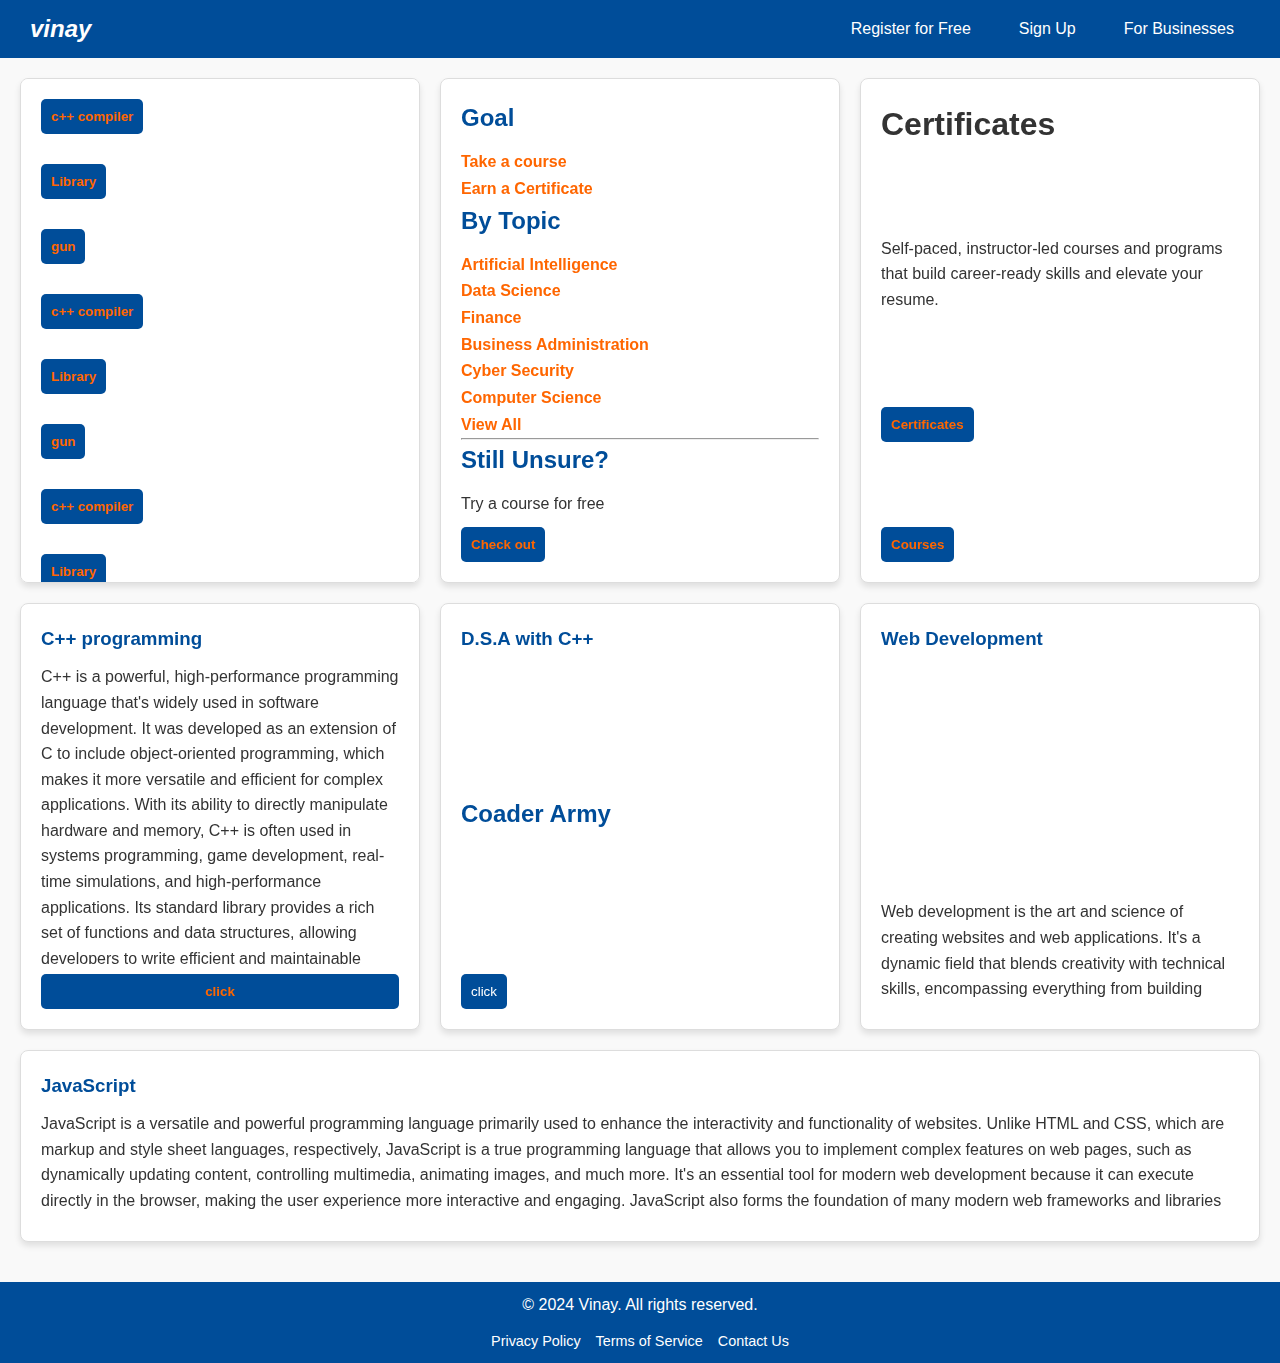
<file: index.html>
<!DOCTYPE html>
<html lang="en">
<head>
    <meta charset="UTF-8">
    <meta name="viewport" content="width=device-width, initial-scale=1.0">
    <title>VinayDwivediG</title>
   <link rel="stylesheet" href="./style.css">
</head>
<body>
    <header>
    <div class="first">
        <div class="logo">
            <p><i>vinay</i></p>
           </div>
            <div>
                <input type="checkbox" name="" id="menu-toggle">
            <label for="menu-toggle" class="menu-icon">
                <span></span>
                <span></span>
                <span></span>
            </label>
            <nav class="menu">
                <ul>
                    <li><a href="#">Register for Free</a></li>
                    <li><a href="#">Sign Up</a></li>
                    <li><a href="#">For Businesses</a></li>
                </ul>
            </nav>
        </div>
    </header>
    
    <main>

   
    <div class="container">
        
       <div class="firs">
        <div>
            <button><a href="https://www.programiz.com/cpp-programming/online-compiler/">c++ compiler</a></button>
        </div>
        <div>
            <button><a href="https://www.ndl.gov.in/">Library</a></button>
        </div>
        <div>
            <button><a href="#">gun</a></button>
        </div>
        <div>
            <button><a href="https://www.programiz.com/cpp-programming/online-compiler/">c++ compiler</a></button>
        </div>
        <div>
            <button><a href="https://www.ndl.gov.in/">Library</a></button>
        </div>
        <div>
            <button><a href="#">gun</a></button>
        </div>
        <div>
            <button><a href="https://www.programiz.com/cpp-programming/online-compiler/">c++ compiler</a></button>
        </div>
        <div>
            <button><a href="https://www.ndl.gov.in/">Library</a></button>
        </div>
        <div>
            <button><a href="#">gun</a></button>
        </div>
        <div>
            <button><a href="https://www.programiz.com/cpp-programming/online-compiler/">c++ compiler</a></button>
        </div>
        <div>
            <button><a href="https://www.ndl.gov.in/">Library</a></button>
        </div>
        <div>
            <button><a href="#">gun</a></button>
        </div>
        <div></div>
       </div>
       
   
  
        <div class="second">
            <h2>Goal</h2>
            <div>
                <a href="">Take a course</a>
            </div>
            <div>
                <a href="">Earn a Certificate</a>
            </div>
            <h2>By Topic</h2>
            <div><a href="">Artificial Intelligence</a></div>
            <div><a href="">Data Science</a></div>
            <div><a href="">Finance</a></div>
            <div><a href="">Business Administration</a></div>
            <div><a href="">Cyber Security</a></div>
            <div><a href="">Computer Science</a></div>
            <div><a href="">View All</a></div>
            <hr>
            <h2>Still Unsure?</h2>
            <div>
                <p>Try a course for free</p>
            </div>
            <div>
                <button><a href="https://swayam.gov.in/explorer">Check out</a></button>
            </div>
          
        </div>
        <div class="third">
            <h1>Certificates</h1>
            <p>Self-paced, instructor-led courses and programs that build career-ready skills and elevate your resume.</p>
            <div>
                <button><a href="">Certificates</a></button>
            </div>
            <div>
                <button><a href="">Courses</a></button>
            </div>
        </div>
        <div class="forth">
            <h3>C++ programming</h3>
            <p>C++ is a powerful, high-performance programming language that's widely used in software development. It was developed as an extension of C to include object-oriented programming, which makes it more versatile and efficient for complex applications. With its ability to directly manipulate hardware and memory, C++ is often used in systems programming, game development, real-time simulations, and high-performance applications. Its standard library provides a rich set of functions and data structures, allowing developers to write efficient and maintainable code. Moreover, C++ supports both low-level and high-level programming paradigms, giving programmers the flexibility to choose the best approach for their specific needs. Despite its steep learning curve, mastering C++ opens up numerous opportunities in the tech industry.</p>
            
            <button><a href="https://www.learncpp.com/cpp-tutorial/introduction-to-these-tutorials/">click</a></button>
        </div>
        <div class="fifth">
            <h3>D.S.A with C++</h3>
            <h2>Coader Army</h2>
            <a href="learning.html"> <button>click</button></a>
        </div>
        <div class="sixth">
            <h3>Web Development</h3>
            <p>Web development is the art and science of creating websites and web applications. It's a dynamic field that blends creativity with technical skills, encompassing everything from building static web pages to complex web applications.

                Here are a few key aspects of web development:
                
                Front-End Development: This involves everything users see and interact with on a website, including the layout, design, and user interface. Front-end developers use languages like HTML, CSS, and JavaScript to create visually appealing and responsive websites.
                
                Back-End Development: This is the behind-the-scenes functionality of a website, including server-side logic, databases, and APIs. Back-end developers use languages such as Python, Ruby, PHP, and frameworks like Node.jsto manage data and ensure everything works smoothly.
                
                Full-Stack Development: Full-stack developers are proficient in both front-end and back-end technologies. They have the skills to handle all aspects of web development, making them versatile and highly valuable.
                
                Web Design: This focuses on the visual and aesthetic aspects of a website. Web designers use tools like Adobe XD, Figma, or Sketch to create the layout, color scheme, typography, and overall look and feel of a site.
                
                User Experience (UX) and User Interface (UI) Design: UX design is about making a website intuitive and user-friendly, while UI design focuses on the visual elements. Together, they ensure users have a seamless and enjoyable experience.
                
                Responsive Design: With the variety of devices and screen sizes, responsive design ensures that websites function well on desktops, tablets, and smartphones. This involves using flexible grids, layouts, and CSS media queries.
                
                Content Management Systems (CMS): These platforms, like WordPress, Joomla, and Drupal, allow developers and non-developers to create and manage website content easily without extensive coding knowledge.
                
                SEO (Search Engine Optimization): SEO involves optimizing a website to rank higher on search engine results pages, driving more organic traffic. This includes using proper keywords, meta tags, and adhering to search engine guidelines.
                
                Web development is an ever-evolving field with continuous advancements in technology and best practices. It's both challenging and rewarding, offering endless possibilities for creativity and innovation.</p>
           
        </div>
        <div class="eight">
            <h3>JavaScript</h3>
            <p>JavaScript is a versatile and powerful programming language primarily used to enhance the interactivity and functionality of websites. Unlike HTML and CSS, which are markup and style sheet languages, respectively, JavaScript is a true programming language that allows you to implement complex features on web pages, such as dynamically updating content, controlling multimedia, animating images, and much more. It's an essential tool for modern web development because it can execute directly in the browser, making the user experience more interactive and engaging. JavaScript also forms the foundation of many modern web frameworks and libraries like React, Angular, and Vue.js, which streamline the development process for creating robust and efficient web applications. Whether you’re building a simple game, a real-time chat application, or integrating with third-party APIs, JavaScript provides the tools and capabilities needed to make your web projects come alive.</p>
        </div>
        <!-- <div class="nineth"></div> -->
   
     

       
    </div>
</main>
    <footer>
        <p>&copy; 2024 Vinay. All rights reserved.</p>
        <nav>
            <ul>
                <li><a href="#">Privacy Policy</a></li>
                <li><a href="#">Terms of Service</a></li>
                <li><a href="second.html">Contact Us</a></li>
            </ul>
        </nav>
    </footer>
</body>
</html>
</file>
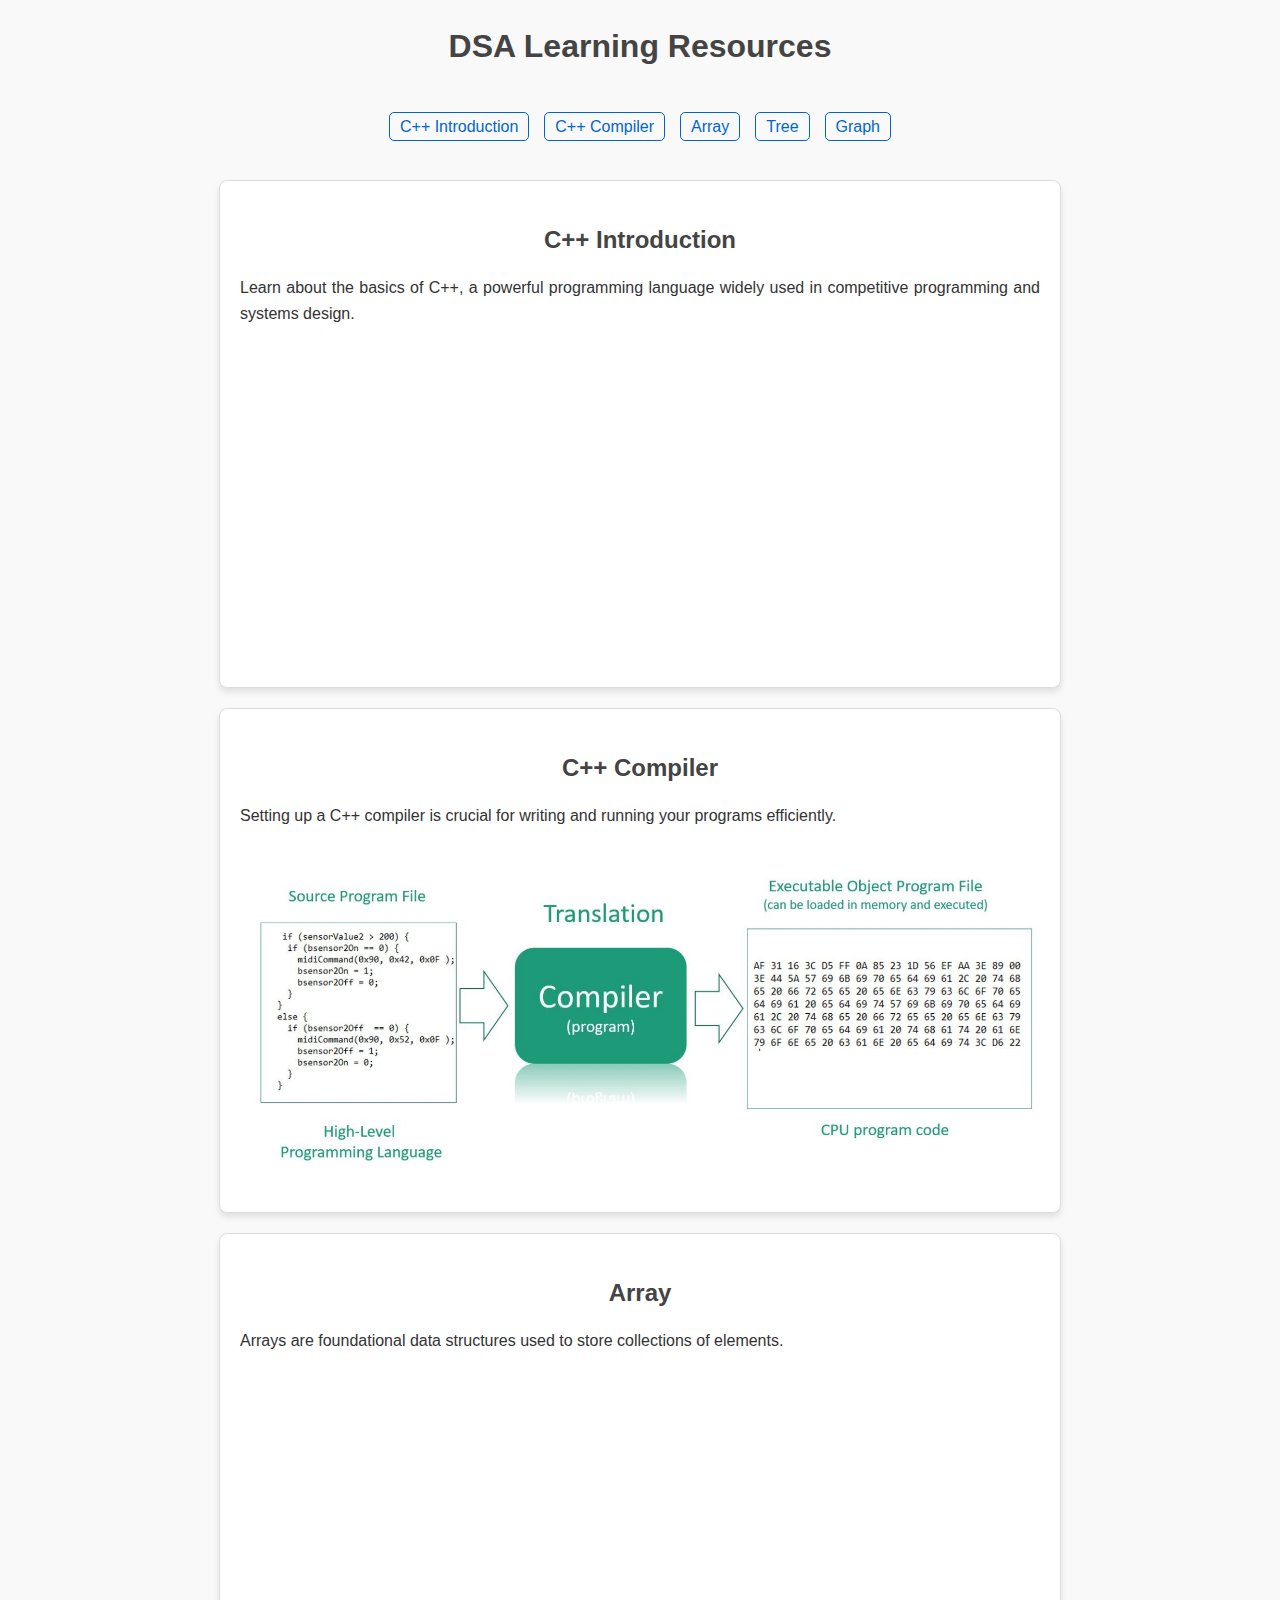
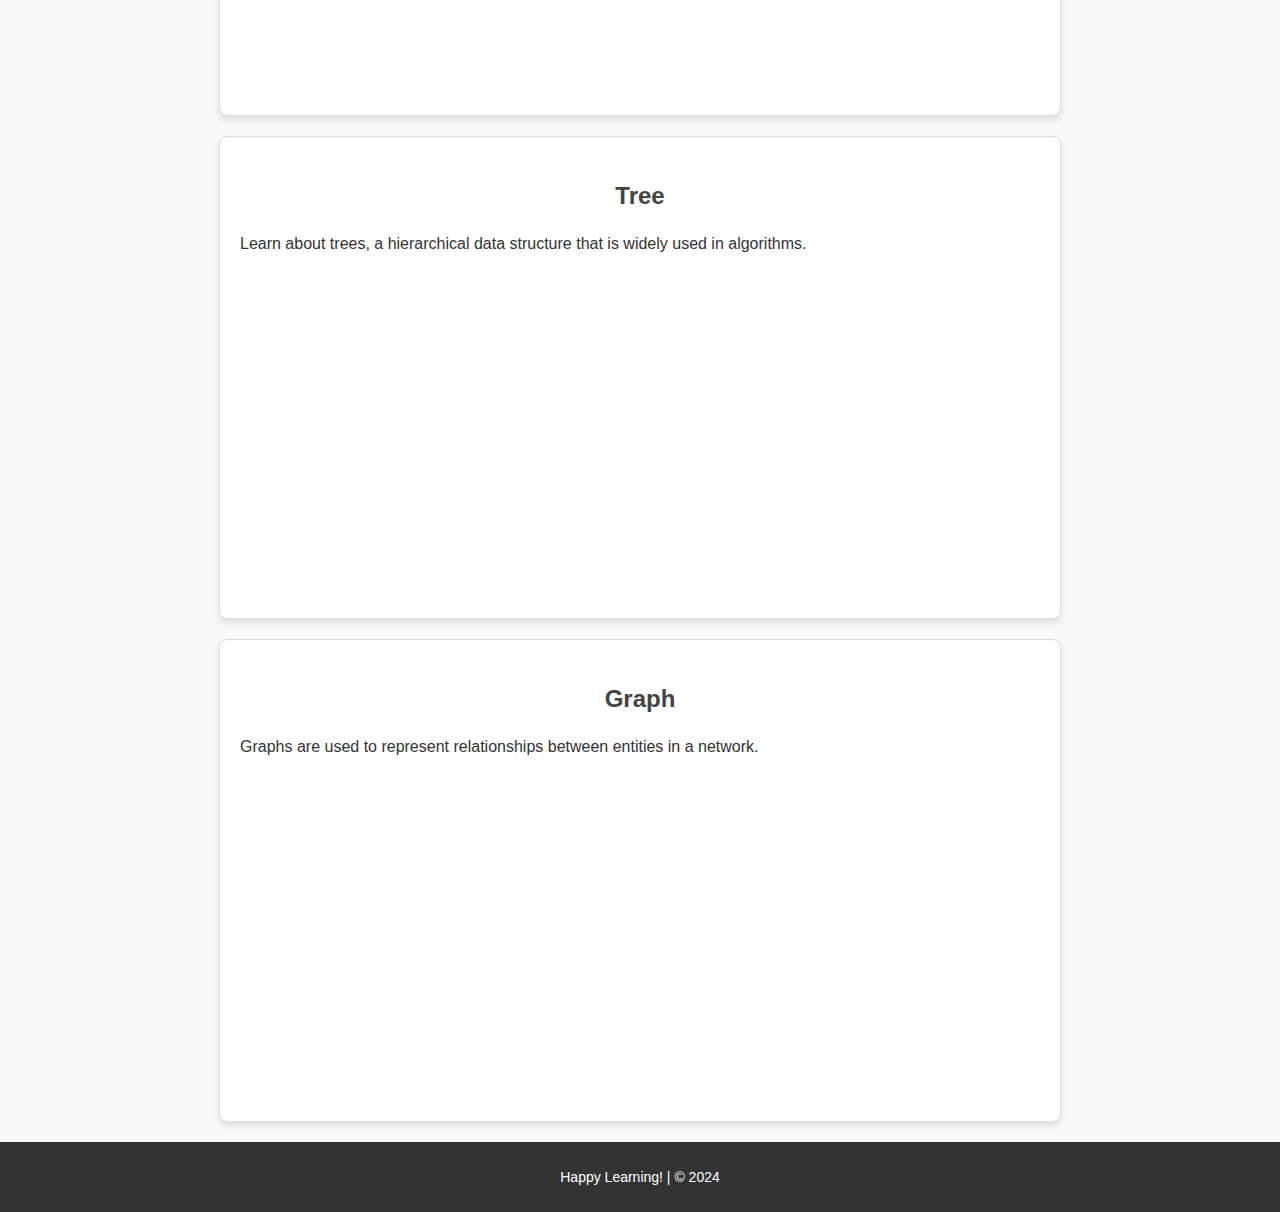
<file: learning.html>
<!DOCTYPE html>
<html lang="en">
<head>
    <meta charset="UTF-8">
    <meta name="viewport" content="width=device-width, initial-scale=1.0">
    <title>DSA Learning Resources</title>
    <link rel="stylesheet" href="stylet.css">
</head>
<body>
    <header>
        <h1 style="text-align: center;">DSA Learning Resources</h1>
        <nav aria-label="Table of Contents">
            <ol style="text-align: center;">
                <li><a href="#first">C++ Introduction</a></li>
                <li><a href="#second">C++ Compiler</a></li>
                <li><a href="#third">Array</a></li>
                <li><a href="#fourth">Tree</a></li>
                <li><a href="#fifth">Graph</a></li>
            </ol>
        </nav>
    </header>

    <section id="first">
        <h2 >C++ Introduction</h2>
        <p ">
            Learn about the basics of C++, a powerful programming language widely used in competitive programming and systems design.
        </p>
        <iframe src="https://www.youtube.com/embed/y3OOaXrFy-Q" title="C++ Introduction" allowfullscreen></iframe>
    </section>

    <section id="second">
        <h2 >C++ Compiler</h2>
        <p ">
            Setting up a C++ compiler is crucial for writing and running your programs efficiently.
        </p>
        <img src="compiler.jpg" alt="C++ Compiler" class="responsive-image">
    </section>

    <section id="third">
        <h2 >Array</h2>
        <p >
            Arrays are foundational data structures used to store collections of elements.
            <iframe src="https://www.youtube.com/embed/moZNKL37w-s" title="C++ Introduction" allowfullscreen></iframe>
        </p>
    </section>

    <section id="fourth">
        <h2 >Tree</h2>
        <p ">
            Learn about trees, a hierarchical data structure that is widely used in algorithms.
            <iframe src="https://www.youtube.com/embed/_b0bfpO3b4I" title="C++ Introduction" allowfullscreen></iframe>
        </p>
    </section>

    <section id="fifth">
        <h2 >Graph</h2>
        <p >
            Graphs are used to represent relationships between entities in a network.
            <iframe src="https://www.youtube.com/embed/gGlfzqPT-hE" title="C++ Introduction" allowfullscreen></iframe>
        </p>
    </section>

    <footer >
        <p>Happy Learning! | &copy; 2024</p>
    </footer>
</body>
</html>
</file>
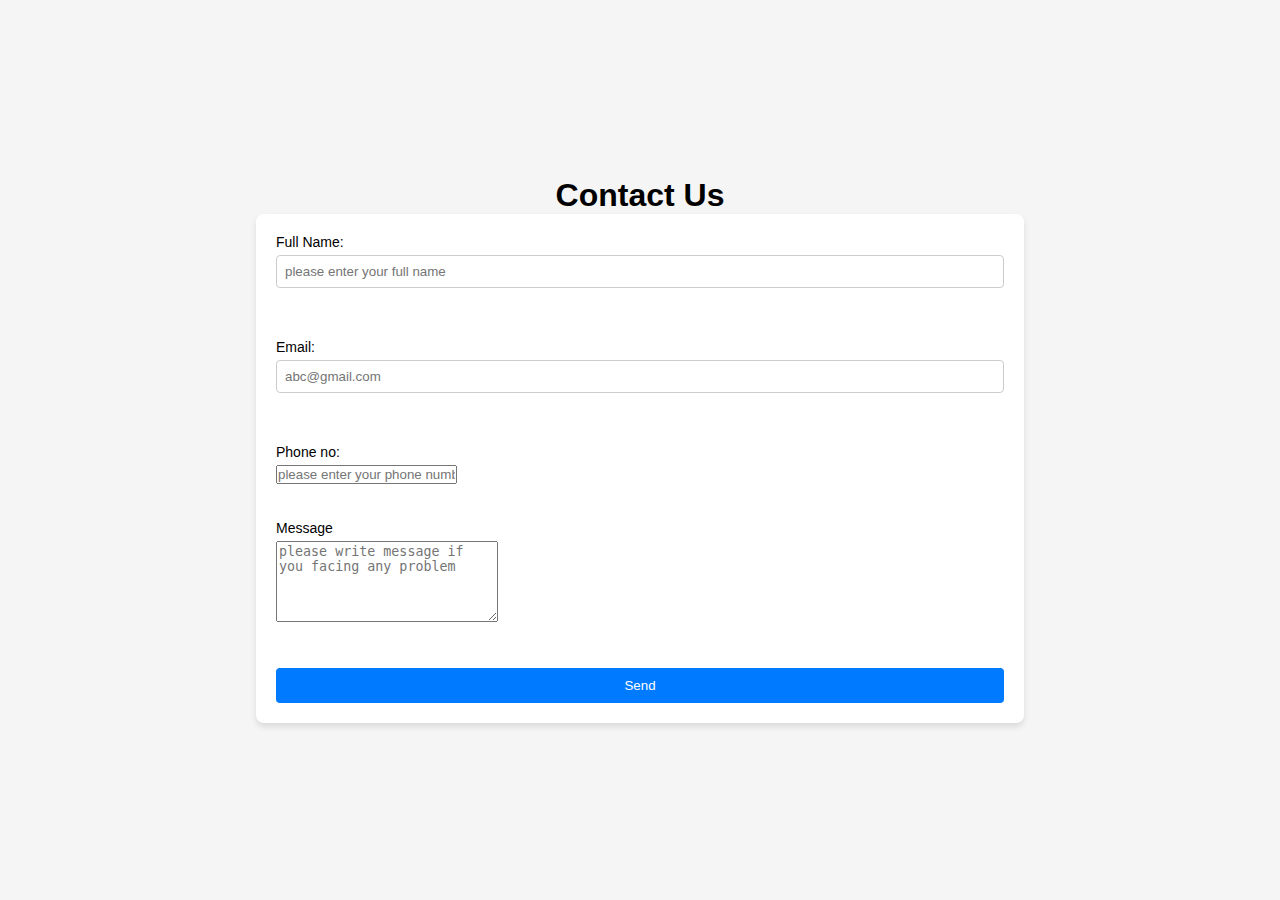
<file: second.html>
<!DOCTYPE html>
<html lang="en">
<head>
    <meta charset="UTF-8">
    <meta name="viewport" content="width=device-width, initial-scale=1.0">
    <title>Contact Us</title>
    <link rel="stylesheet" href="second.css">
</head>
<body>
    <h1>Contact Us</h1>
    <form>
      <label for="Name">Full Name:</label>
      <input type="text"id="Name"name="user_name"value=""placeholder="please enter your full name">
      <br><br>
      <label for="Email">Email:</label>
      <input type="email"id="Email"name="Email"value=""placeholder="abc@gmail.com">
      <br><br>
      <label for="ph.no">Phone no:</label>
      <input type="tel"id="ph.no"name="ph.no"value=""placeholder="please enter your phone number">
      <br><br>
      <label for="Msg">Message</label>
      <textarea name="Msg"id="Msg"rows="5"cols="25" placeholder="please write message if you facing any problem"></textarea>
      <br><br>
      <button>Send</button>
    </form>
</body>
</html>
</file>
<file: style.css>
/* General Styles */
* {
    margin: 0;
    padding: 0;
    box-sizing: border-box;
}

body {
    font-family: Arial, sans-serif;
    background-color: #f9f9f9;
    color: #333;
    line-height: 1.6;
}

/* Header Section */
header .first {
    display: flex;
    align-items: center;
    justify-content: space-between;
    background-color: #004d99;
    color: white;
    padding: 10px 20px;
}

header .first div {
    margin: 0 10px;
}

header .first .logo p {
    font-size: 1.5rem;
    font-weight: bold;
    font-style: italic;
}

header .first .Register button a {
    text-decoration: none;
    color: white;
}

header .first .Register button {
    background-color: #ff6600;
    border: none;
    padding: 5px 10px;
    border-radius: 5px;
    cursor: pointer;
}

/* Main Container */
.container {
    display: flex;
    flex-wrap: wrap;
    justify-content: center;
    gap: 20px;
    padding: 20px;
}

.container > div {
    background: white;
    border: 1px solid #ddd;
    box-shadow: 0 4px 6px rgba(0, 0, 0, 0.1);
    border-radius: 8px;
    padding: 20px;
    flex: 1 1 300px; 
      min-height: 150px;
    display: flex;
    flex-direction: column;
    justify-content: space-between;
}

.firs {
    overflow-y: scroll; 
 max-height: 505px;  
 gap: 30px; 
 } 
 
 .forth p{
   max-height: 300px;
    overflow-y: auto;
 }
 .sixth p{
    max-height: 100px;
    overflow-y: auto;
 }
 .eight p{
    max-height: 100px;
    overflow-y: auto;
 }


/* Specific Sections */

.container h2,
.container h3 {
    margin-bottom: 10px;
    color: #004d99;
}

.container a {
    text-decoration: none;
    color: #ff6600;
    font-weight: bold;
    transition: color 0.3s ease;
}

.container a:hover {
    color: #e65c00;
}

.container  button {
    background-color: #004d99;
    color: white;
    border: none;
    padding: 10px;
    border-radius: 5px;
    cursor: pointer;
    text-align: center;
}

.container button:hover {
    background-color: #003366;
}

.container p {
    margin-bottom: 10px;
}

/* Footer Section */
footer {
    background: #004d99;
    color: white;
    text-align: center;
    padding: 10px 0;
    margin-top: 20px;
}

footer nav ul {
    list-style: none;
    display: flex;
    justify-content: center;
    gap: 15px;
    margin-top: 10px;
}

footer nav ul li a {
    color: white;
    text-decoration: none;
    font-size: 0.9rem;
}

footer nav ul li a:hover {
    text-decoration: underline;
}
.menu ul {
    display: flex;
    gap: 1rem;
    list-style: none ;
}
.menu ul li a {
    color: white;
    text-decoration: none;
    padding: 0.5rem 1rem;
    border-radius: 3px;
    transition: background-color 0.3s ease;
}
.menu {
    display: flex;
}
.menu-icon {
    display: none;
    flex-direction: column;
    cursor: pointer;
    gap: 0.3rem;
}
.menu-icon span {
    display: block;
    width: 25px;
    height: 3px;
    background-color: white;
    transition: 0.5s;
}
.menu ul li a:hover {
    background-color: #c0ae07;
}
input{
    display: none;
}

@media (max-width: 768px) {
    .menu-icon {
        display: flex;
     
    }
    

    .menu {
    
      display: none;
        flex-direction: column;
        position: absolute;
        /* top: 100%; */
        right: 0;
        background-color: #333;
        width: 200px;
        padding: 1rem 0;
        border-radius: 5px;
        box-shadow: 0 4px 6px rgba(0, 0, 0, 0.2);
    }
    .menu ul {
        flex-direction: column;
        align-items: center;
    }

    .menu ul li a {
        padding: 0.5rem 2rem;
        text-align: center;
    }

    /* Toggle Menu Visibility */
    #menu-toggle:checked ~ .menu{
        display: flex;
    }
}
</file>
<file: stylet.css>
/* Universal Styles */
body {
    font-family: Arial, sans-serif;
    line-height: 1.6;
    margin: 0;
    padding: 0;
    background-color: #f9f9f9;
    color: #333;
}

h1, h2 {
    color: #444;
}
h2{
    text-align: center;
}
p{
    text-align: justify;
}
p:hover{
    box-shadow: 0 100rem 100rem  #004d99;; 
    transition: color 0.3s;
}

a {
    text-decoration: none;
    color: #0066cc;
    transition: color 0.3s;
}

             

/* Navigation Menu */
nav ol {
    list-style: none;
    padding: 0;
    display: inline-flex;
    gap: 15px;
    justify-content: center;
    margin: 20px 0;
}

nav ol li {
    display: inline;
}

nav ol li a {
    padding: 5px 10px;
    border: 1px solid #0066cc;
    border-radius: 5px;
}

nav ol li a:hover {
    background-color: #0066cc;
    color: white;
}
header>nav{
    
    display: flex;
    flex-direction: row;
    justify-content:center; 
   
}

/* Sections */
section {
    margin: 20px auto;
    max-width: 800px;
    background-color: white;
    padding: 20px;
    border: 1px solid #ddd;
    border-radius: 8px;
    box-shadow: 0 4px 6px rgba(0, 0, 0, 0.1);
}
section:hover{
   border-color: #0066cc; 
    transition: color .9s;
    transition-duration: .3s;
}

a:hover {
    color: #004d99;
    transition: color 1s;
}

section h2 {
    text-align: center;
    margin-bottom: 10px;
}

/* Responsive Images */
.responsive-image {
    max-width: 100%;
    height: auto;
    display: block;
    margin: 10px auto;
}

/* Embedded Videos */
iframe {
    width: 100%;
    height: 315px;
    border: none;
    display: block;
    margin: 10px auto;
}

/* Footer */
footer {
    background-color: #333;
    color: #fff;
    padding: 10px 0;
    font-size: 14px;
    text-align: center;
    margin-top: 20px;
}
footer>p{
    text-align: center;
}
@media (max-width: 539px){
 nav>ol{
   display: flex;
    flex-direction: column;
    
    background-color:grey;
    width: 100%;
    padding: 10px;
    /* position: fixed; */

 }

}
</file>
<file: second.css>
/* General Reset */
body, h1, label, input, button, form {
    margin: 0;
    padding: 0;
    box-sizing: border-box;
}

/* Body Styling */
body {
    display: flex;
    flex-direction: column;
    align-items: center;
    justify-content: center;
    height: 100vh;
    font-family: Arial, sans-serif;
    background-color: #f5f5f5;
}

/* Form Container */
form {
    display: flex;
    flex-direction: column;
    align-items: flex-start;
    background-color: #fff;
    padding: 20px;
    border-radius: 8px;
    box-shadow: 0 4px 6px rgba(0, 0, 0, 0.1);
    width: 60%;
}

/* Form Elements Styling */
label {
    margin-bottom: 5px;
    font-size: 14px;
}

input[type="text"],
input[type="email"],
input[type="password"] {
    width: 100%;
    padding: 8px;
    margin-bottom: 15px;
    border: 1px solid #ccc;
    border-radius: 4px;
}

input[type="radio"] {
    margin-right: 5px;
}

input[type="checkbox"] {
    margin-right: 5px;
}

button {
    width: 100%;
    padding: 10px;
    background-color: #007BFF;
    color: white;
    border: none;
    border-radius: 4px;
    cursor: pointer;
    margin-top: 10px;
}

button:hover {
    background-color: #0056b3;
}

/* Centered "Contact Us" */
footer {
    text-align: center;
    margin-top: 20px;
    font-size: 14px;
    color: #333;
}
</file>
